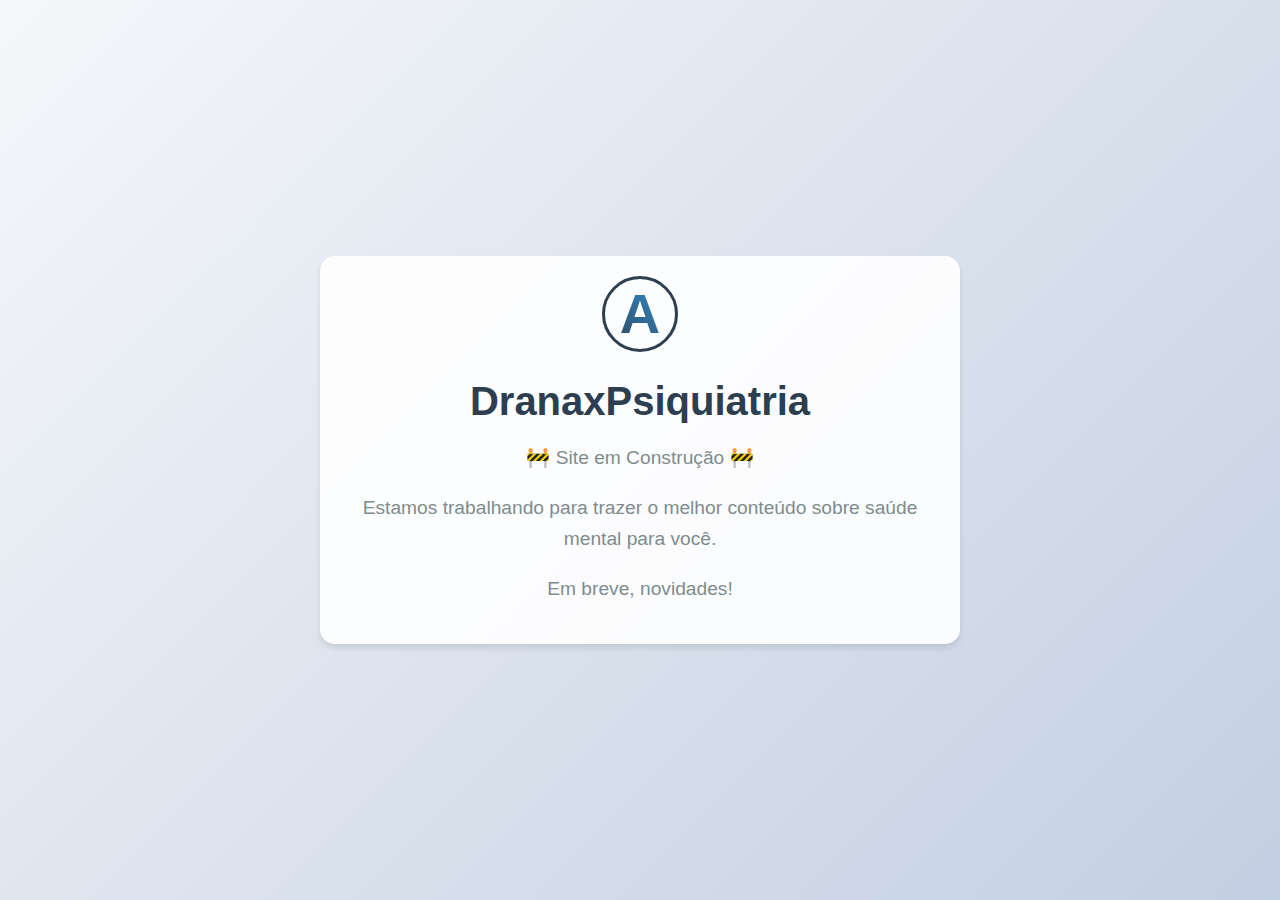
<file: ppindex.html>
<!DOCTYPE html>
<html lang="pt-BR">
<head>

    <!-- Meta tags SEO -->
    <meta name="description" content="Dr. Anaximandro Antonio Sarmento - Psiquiatra especializado em saúde mental. Atendimento humanizado em várias localidades do Nordeste do Brasil.">
    <meta name="keywords" content="psiquiatra, saúde mental, depressão, ansiedade, tratamento psiquiátrico, Nordeste, Anaximandro,Anaximandro Antonio Sarmento">
    <meta name="author" content="Anaximandro Antonio Sarmento">
    <meta name="robots" content="index, follow">
    <meta property="og:title" content="Anaximandro Antonio Sarmento | Psiquiatra">
    <meta property="og:description" content="Psiquiatra especializado em saúde mental com atendimento humanizado">
    <meta property="og:image" content="https://dranaxpsiquiatria.com.br/akin2.png">


    <meta property="og:image" content="https://dranaxpsiquiatria.com.br/akin2.png">
    <meta property="og:url" content="https://https://dranaxpsiquiatria.com.br/pindex">
    <!-- Favicon -->
    <link rel="icon" type="image/png" href="favicon.png">
    
    <meta charset="UTF-8">
    <meta name="viewport" content="width=device-width, initial-scale=1.0">
    <title>DranaxPsiquiatria - Site em Construção</title>
    <style>
        body {
            margin: 0;
            padding: 0;
            font-family: 'Arial', sans-serif;
            background: linear-gradient(135deg, #f5f7fa 0%, #c3cfe2 100%);
            min-height: 100vh;
            display: flex;
            flex-direction: column;
            align-items: center;
            justify-content: center;
            text-align: center;
        }

        .container {
            padding: 20px;
            background: rgba(255, 255, 255, 0.9);
            border-radius: 15px;
            box-shadow: 0 4px 6px rgba(0, 0, 0, 0.1);
            margin: 20px;
            max-width: 600px;
            animation: fadeIn 1.5s ease-in;
            position: relative;
            overflow: hidden;
        }

        .container::before {
            content: '';
            position: absolute;
            top: 0;
            left: -100%;
            width: 100%;
            height: 3px;
            background: linear-gradient(90deg, transparent, #2c3e50, transparent);
            animation: loading 3s linear infinite;
        }

        h1 {
            color: #2c3e50;
            margin-bottom: 10px;
            font-size: 2.5em;
            animation: slideIn 1s ease-out;
        }

        .subtitle {
            color: #34495e;
            font-size: 1.8em;
            margin-bottom: 30px;
        }

        .construction-message {
            color: #7f8c8d;
            font-size: 1.2em;
            line-height: 1.6;
            animation: slideIn 1s ease-out 0.5s backwards;
        }

        .logo {
            font-size: 3.5em;
            color: #2c3e50;
            margin-bottom: 20px;
            animation: pulse 2s infinite;
            font-weight: bold;
            background: linear-gradient(45deg, #2c3e50, #3498db);
            -webkit-background-clip: text;
            -webkit-text-fill-color: transparent;
            width: 70px;
            height: 70px;
            line-height: 70px;
            border-radius: 50%;
            border: 3px solid #2c3e50;
            margin: 0 auto 20px auto;
        }

        @keyframes fadeIn {
            from { opacity: 0; }
            to { opacity: 1; }
        }

        @keyframes slideIn {
            from {
                transform: translateY(30px);
                opacity: 0;
            }
            to {
                transform: translateY(0);
                opacity: 1;
            }
        }

        @keyframes pulse {
            0% { transform: scale(1); }
            50% { transform: scale(1.1); }
            100% { transform: scale(1); }
        }

        @keyframes loading {
            0% { left: -100%; }
            100% { left: 100%; }
        }

        @media (max-width: 480px) {
            h1 {
                font-size: 2em;
            }
            .subtitle {
                font-size: 1.5em;
            }
        }
    </style>
</head>
<body>
    <div class="container">
        <div class="logo">A</div>
        <h1>DranaxPsiquiatria</h1>
       
        <div class="construction-message">
            <p>🚧 Site em Construção 🚧</p>
            <p>Estamos trabalhando para trazer o melhor conteúdo sobre saúde mental para você.</p>
            <p>Em breve, novidades!</p>
        </div>
    </div>
</body>
</html>
</file>
